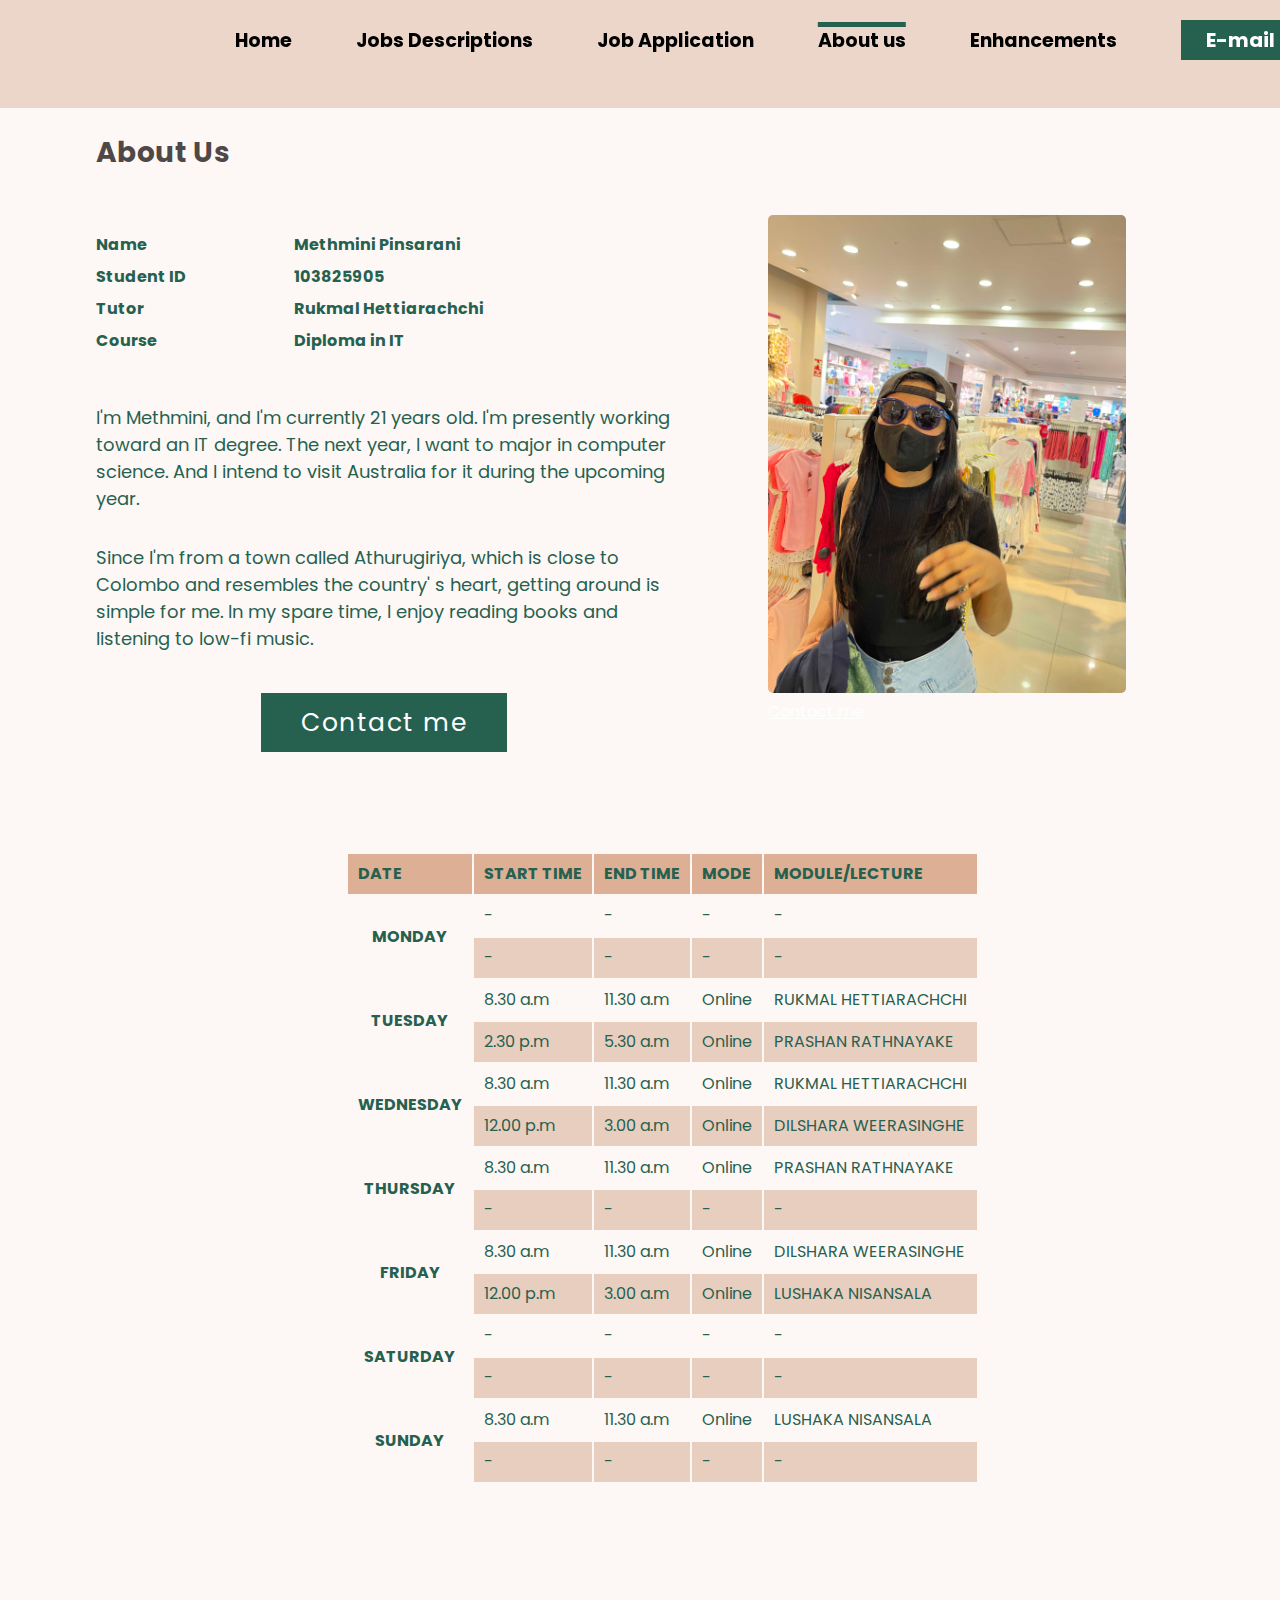
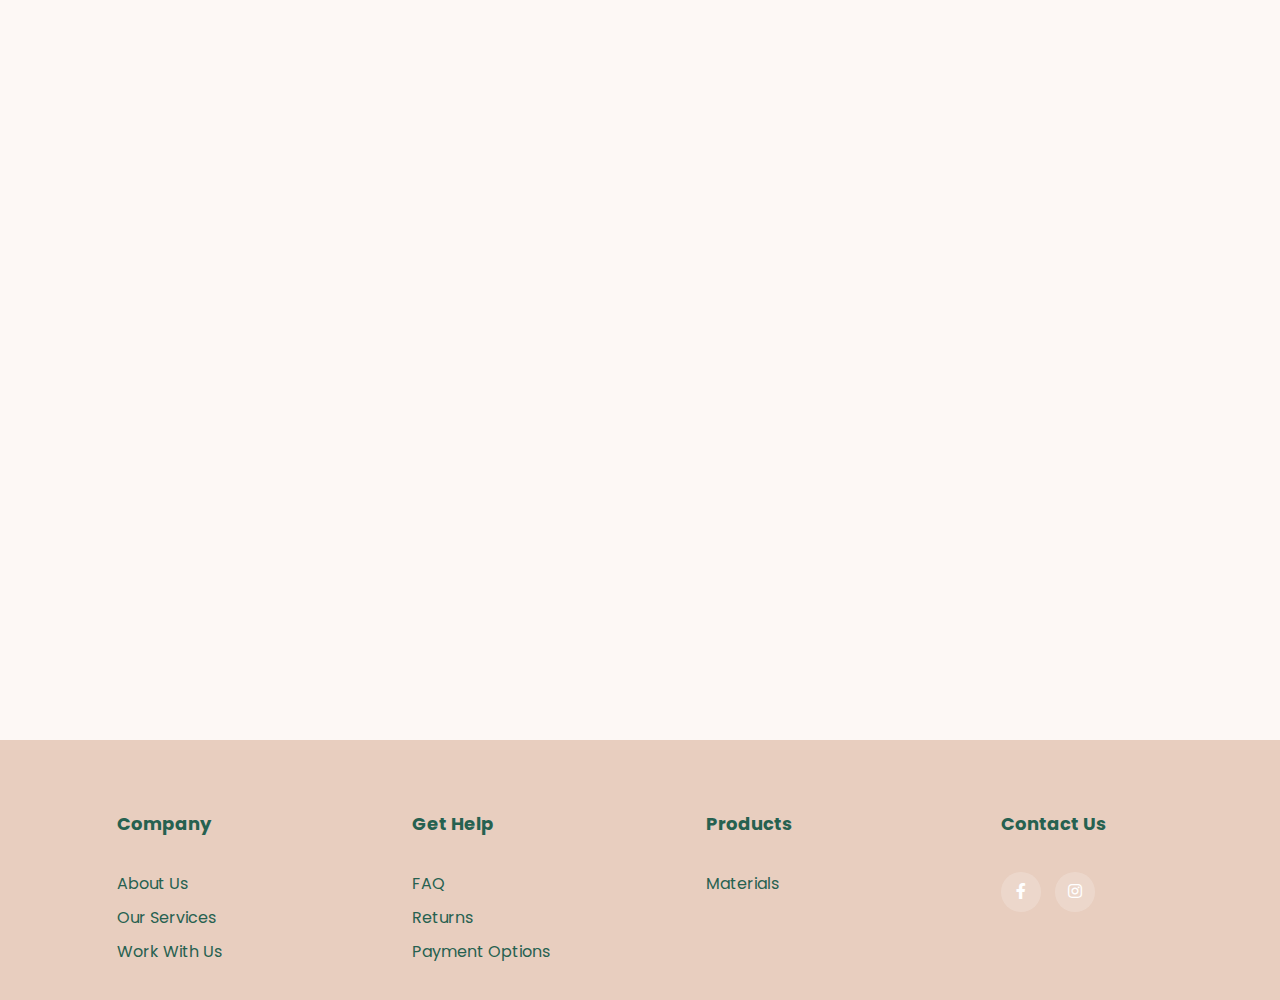
<file: about.html>
<!DOCTYPE html>
<html lang="en">
<head>
	<title>About Us Section</title>
	<meta charset="utf-8">
	<meta name="author" content="Methmini Pinsarani">
	<meta name="viewport" content="width=device-width, initial-scale=1.0">
	<link rel="stylesheet" href="https://pro.fontawesome.com/releases/v5.10.0/css/all.css">
	<link href="styles/style.css" rel="stylesheet" type="text/css" >
</head>	
<body>
    <header class="header">
        <nav>                
            <ul>
                <li><a href="index.html">Home</a></li>
                <li><a href="jobs.html">Jobs Descriptions</a></li>
                <li><a href="apply.html">Job Application</a></li>
                <li style=" text-decoration: overline 5px #266150;"><a href="about.html">About us</a></li>
                <li><a href="enhancements.html">Enhancements</a></li>
                <li><a href="mailto:103825905@student.swin.edu.au"><button type="button" id="emailbutton">E-mail</button></a></li>
            </ul>
        </nav>
    </header>
	<main>
		<div class="aboutpage">
			<div class="container">
				<div class="content-section">
					<div class="title">
						<h1>About Us</h1>
					</div>
					<div class="content">
						<div class="aboutus-definitionlist"><h3>
							<dl>
								<dt>Name</dt>
								<dd>Methmini Pinsarani</dd>
								
								<dt>Student ID</dt>
								<dd>103825905</dd>
								
								<dt>Tutor</dt>
								<dd>Rukmal Hettiarachchi</dd>
								
								<dt>Course</dt>
								<dd>Diploma in IT</dd>
								
							</dl>
						</h3></div>
						<p>I'm Methmini, and I'm currently 21 years old. I'm presently working toward an IT degree. The next year, I want to major in computer science. And I intend to visit Australia for it during the upcoming year. </p>
						<p>Since I'm from a town called Athurugiriya, which is close to Colombo and resembles the country' s heart, getting around is simple for me. In my spare time, I enjoy reading books and listening to low-fi music.</p>                        
						<div class="contactme-button">
							<a href="mailto:103825905@student.swin.edu.au">Contact me</a>
						</div>
					</div>
				</div>
				<div class="image-section">
					<img src="images/about us.jpg" alt="my picture">
				</div>
				<div class="contactme-button">
					<a href="mailto:103817627@student.swin.edu.au">Contact me</a>
				</div>
			</div>
			<table class="timetable">
				<thead>
					<tr>
						<th class="tableheading">DATE</th>
						<th class="tableheading">START TIME</th>
						<th class="tableheading">END TIME</th>
						<th class="tableheading">MODE</th>
						<th class="tableheading">MODULE/LECTURE</th>
					</tr>
				</thead>
				<tbody>
					<tr>
						<th rowspan ="2">MONDAY</th>
						<td> -</td>
						<td> -</td>
						<td> -</td>
						<td> -</td>
					</tr>			
					<tr>
						<td> -</td>
						<td> -</td>
						<td> -</td>
						<td> -</td>
					</tr>		
					<tr>
						<th rowspan ="2">TUESDAY</th>
						<td>8.30 a.m</td>
						<td>11.30 a.m</td>
						<td>Online</td>
						<td>RUKMAL HETTIARACHCHI</td>
					</tr>			
					<tr>
						<td>2.30 p.m</td>
						<td>5.30 a.m</td>
						<td>Online</td>
						<td>PRASHAN RATHNAYAKE</td>
					</tr>			
					<tr>
						<th rowspan ="2">WEDNESDAY</th>
						<td>8.30 a.m</td>
						<td>11.30 a.m</td>
						<td>Online</td>
						<td>RUKMAL HETTIARACHCHI</td>
					</tr>			
					<tr>
						<td>12.00 p.m</td>
						<td>3.00 a.m</td>
						<td>Online</td>
						<td>DILSHARA WEERASINGHE</td>
					</tr>			
					<tr>
						<th rowspan ="2">THURSDAY</th>
						<td>8.30 a.m</td>
						<td>11.30 a.m</td>
						<td>Online</td>
						<td>PRASHAN RATHNAYAKE</td>
					</tr>			
					<tr>
						<td> -</td>
						<td> -</td>
						<td> -</td>
						<td> -</td>
					</tr>			
					<tr>
						<th rowspan ="2">FRIDAY</th>
						<td>8.30 a.m</td>
						<td>11.30 a.m</td>
						<td>Online</td>
						<td>DILSHARA WEERASINGHE</td>
					</tr>			
					<tr>
						<td>12.00 p.m</td>
						<td>3.00 a.m</td>
						<td>Online</td>
						<td>LUSHAKA NISANSALA</td>
					</tr>			
					<tr>
						<th rowspan ="2">SATURDAY</th>
						<td>-</td>
						<td>-</td>
						<td>-</td>
						<td>-</td>
					</tr>			
					<tr>
						<td>-</td>
						<td>-</td>
						<td>-</td>
						<td>-</td>
					</tr>			
					<tr>
						<th rowspan ="2">SUNDAY</th>
						<td>8.30 a.m</td>
						<td>11.30 a.m</td>
						<td>Online</td>
						<td>LUSHAKA NISANSALA</td>
					</tr>			
					<tr>
						<td>-</td>
						<td>-</td>
						<td>-</td>
						<td>-</td>
					</tr>
				</tbody> 
			</table>   
		</div>


	</main>
	<footer class="footer">
		<div class="footer-container">
			<div class="row">
				<div class="footer-col">
					<h4>Company</h4>
					<ul>
						<li><a href="about.html">About us</a></li>
						<li><a href="index.html">Our services</a></li>
						<li><a href="jobs.html">Work with us</a></li>
					</ul> 
				</div>
				<div class="footer-col">
					<h4>Get Help</h4>
					<ul>
						<li><a href="#">FAQ</a></li>
						<li><a href="#">Returns</a></li>
						<li><a href="#">Payment Options</a></li>
					</ul> 
				</div>
				<div class="footer-col">
					<h4>Products</h4>
					<ul>
						<li><a href="#">Materials</a></li>
					</ul> 
				</div>
				<div class="footer-col">
					<h4>Contact us</h4>
					<div class="social-links">
						<a href="www.facebook.com/methminipinsarani69"><i class="fab fa-facebook-f"></i></a>
						<a href="www.instagram.com/methuu.x"><i class="fab fa-instagram"></i></a>
					</div> 
				</div>
			</div>
		</div>

	</footer>   

	
</body>
</html>
</file>
<file: styles/style.css>
@import url('https://fonts.googleapis.com/css2?family=Poppins:wght@300&display=swap');

body{
    line-height: 1.5;
    display: flex;
    flex-direction: column;
    overflow-x: hidden;
}

*{
    margin: 0;
    padding: 0;
    box-sizing: border-box;
    font-family: 'Poppins', sans-serif;
    color: #000;
    scroll-behavior: smooth;
}

.header{
    width: 100%;
    height: 12vh;
    padding: 0 10%;
    background: #e8cebfce;
    position: fixed;
    z-index: 100;
}

.header-container{
    width: 100%;
    height: 100vh;
    background-size: cover;
    background-position: center;
}


/* slideshow */
.slideshow{
    position: absolute;
    top: -94%;
    background-color: rgba(0, 0, 0, 0.884);
    width: 100%;
    height: 100%;
    position: relative;
    overflow: hidden;
    z-index: -10;
}

.slideshow-item{
    width: inherit;
    height: inherit;
    position: absolute;
    opacity: 0;
    animation: cycleImages 40s infinite;
}

.slideshow-item img{
    position: absolute;
    width: 100%;
    object-fit: cover;
    opacity: 95%;
    animation: zoom 40s infinite;
}

.slideshow-item:nth-child(1),
.slideshow-item:nth-child(1) img{
    animation-delay: 0s;
}
.slideshow-item:nth-child(2),
.slideshow-item:nth-child(2) img{
    animation-delay: 10s;
}
.slideshow-item:nth-child(3),
.slideshow-item:nth-child(3) img{
    animation-delay: 20s;
}
.slideshow-item:nth-child(4),
.slideshow-item:nth-child(4) img{
    animation-delay: 30s;
}

@keyframes cycleImages{
    28%{
        opacity: 1;
    }
    40%{
        opacity: 0;
    }
}
  
  @keyframes zoom{
    100%{
        transform: scale(1.15);
    }
}


.headertext {
    margin-left: 52%;
    margin-top: 2.8%;
    transform: translate(-52%, 7%);
    display: flex;
    height: 88%;
    align-items: center;
    text-align: center;
    font-size:22px;
}

.headertext h1{
    color: white;
    font-size: 55px;
}

.headertext p{
    color: white;
    font-size: 12px;
    line-height: 15px;
}
#emailbutton{
    width: 120px;
    background-color: #266150;
    font-size: 20px;
    font-weight: bold;
    padding: 5px 0;
    border: none;
    transition: 0.2s ease-in-out;
}

#emailbutton:hover{
    background-color: #ddaf94;
    color: #000000;
    cursor: pointer;
}
#explore-button{
    width: 180px;
    color: #fff;
    font-size: 20px;
    font-weight: bold;
    padding: 12px 0;
    background: #266150;
    border: none;
    margin-top: 30px;
    transition: 0.5s ease;
}

#explore-button a{
    text-decoration: none;
}

#explore-button:hover{
    background-color: #ddaf94ce;
    cursor: pointer;
}

span{
    opacity: 0;
    transition: all 4s ease;
}

span.fade{
    opacity: 1;
}

/*Nav bar*/
nav{
    position: absolute;
    top: 0;
    left: 16%;
    width: 100%;
    justify-content: space-between;
    padding: 20px 0;
    font-weight: bold;
    font-size: 19px;
    overflow: hidden;
    text-align: left;
}

nav ul li{
    display: inline-block;
    list-style: none;
    margin: 0px 30px;
}

nav ul li a{
    text-decoration: none;
    color: #000;
}
nav a:hover{
    text-decoration: overline 5px #266150;
    transition: 0.2s ease-in-out;
}

main{
    background-color: #FDF8F5 ;
}

/*homepage */
.homepagedescription{
    background-color: #FDF8F5 ;
}

.homedescription{
    width: 100%;
    height: 170vh;
    margin-top: 5%;
    padding-top: 5%;
    margin-bottom: 5%;
}
.section1 img{
    width:50%;
    float: left;
    border-radius: 5px;
}

.section1-content{
    margin-left: 60%;
}

.section2-content{
    float: left;
    width: 45%;
}

.section2 img{
    margin-left: 5%;
    border-radius: 5px;
    width: 50%;
}

.homedescription section{
    display: block;
    width: 90%;
    padding: 0% 5% 0 5%;
    margin-left: 5%;
    height: 20vh;
}


.homedescription section h2{
    font-size: 27px;
}

.homedescription section p{
    font-size: 16px;
}


.homedescription p{
    color: #000000;
}

.homedescription h2{
    color: #000000;
    font-weight: bold;
    font-size: 16px;
}

/*about us page*/
@import url('https://fonts.googleapis.com/css2?family=Poppins:wght@200;300;400&display=swap');

*{
    margin: 0px;
    padding: 0px;
    box-sizing: border-box;
    font-family: 'Poppins', sans-serif;
}
.aboutpage{
    background-color: #fdf8f5;
    display: block;
    margin: auto;
    padding-top: 100px;
    height: 260vh;
}

section{
    width: 100%;
    min-height: 85vh;
    background-color: #fdf8f5;
    border-radius: 15px;
}

.content-section{
    float: left;
    width: 50%;
    margin: 0 5% 0 5%;
}

.content-section h1{
	font-size: 28px;
    margin: 5% 0 0 5%;
    color: #4f4846;
}

.content-section p{
	margin: 5%;;
	color:#266150;
	font-size: 18px;
}


.image-section{
    width: 40%;
    float: right;
    margin-top: 9%;
}

.image-section img{
	width: 70%;
	height: auto;
    position: relative;
    border-radius: 5px;
}

.content-section .contactme-button{
    margin: 8%;
    text-align: center;
}


.content-section .contactme-button a{
	background-color: #266150;
	padding:12px 40px;
	text-decoration: none;
	color:#fff;
	font-size: 25px;
	letter-spacing: 1.5px;
    border: none;
}

.content-section .contactme-button a:hover{
	background-color: #ddaf94;
	color:#fff;
}

.aboutus-definitionlist{
    margin-bottom: 8%;
    margin-top: 8%;
    margin-left: 5%;
}

.aboutus-definitionlist dl {
    display: flex;
    flex-wrap: wrap;
    width:100%;
    max-width: 670px;
}

.aboutus-definitionlist dl >* {
    padding-top: 0.5em;
}

.aboutus-definitionlist dt {
    width:30%;
    font-weight: bold;
    font-size: 16px;
    text-align:left;
    color:#266150;
}

.aboutus-definitionlist dd {
    width:60%;
    padding-left:1em;
    font-size: 16px;
    margin-left: 0px;
    color:#266150;
}

@media screen and (max-width: 768px){
    article{
        width: 80%;
        display: block;
        margin:auto;
        padding-top:50px;
    }
    main{
        height: 200vh;
        width: auto;
    }
    .content-section{
        float:none;
        width:100%;
        display: block;
        margin:auto;
    }
    .image-section{
        float: none;
        width: 100%;
        
    }
    .image-section img{
        width: 100%;
        height: auto;
        display: block;
        margin:auto;
    }
    .content-section .title{
        text-align: center;
        font-size: 28px;
    }
    .content-section .contactme-button{
        text-align: center;
    }
    .content-section .contactme-button a{
        padding:9px 30px;
    }
}

/*table*/
.timetable{
    margin-left: 27%;
    margin-top: 10%;
}

 .timetable td {
    padding: 8px 10px;
    color: #266150;
}
.timetable th{
    padding: 8px 10px;
}


.timetable thead tr {
    background-color: #ddaf94;
    text-align: left;
    color: #266150;
}

.timetable tbody tr:nth-of-type(even) {
    background-color: #e8cebf;
}
.timetable tr th{
    color: #266150;
}
.tableheading {
    color: #fff;
}


@media screen and (max-width: 768px){
    article{
        width: 80%;
        display: block;
        margin:auto;
        padding-top:50px;
    }
    main{
        height: 200vh;
        width: auto;
    }
    .content-section{
        float:none;
        width:100%;
        display: block;
        margin:auto;
    }
    .image-section{
        float: none;
        width: 100%;
        
    }
    .image-section img{
        width: 100%;
        height: auto;
        display: block;
        margin:auto;
    }
    .content-section .title{
        text-align: center;
        font-size: 28px;
    }
    .content-section .contactme-button{
        text-align: center;
    }
    .content-section .contactme-button a{
        padding:9px 30px;
    }
}


/*footer*/
.row{
    display: flex;
    flex-wrap: wrap;
    margin-top: auto;
}

ul{
    list-style: none;
}

.footer{
    background: #e8cebf;
    padding: 70px 0 8% 8%;
    position: relative;    
    width: 100%;
    height:260px;
    bottom: 0;
    margin-top: auto;
    
}
.footer-col{
    width: 25%;
    padding: 0 15px;
}

.footer-col h4{
    font-size: 18px;
    color: #266150;
    font-weight: 900px;
    text-transform: capitalize;
    margin-bottom: 35px;
    position: relative;
}

.footer-col ul li:not(:last-child){
    margin-bottom: 10px;
}

.footer-col ul li a{
    font-size: 16px;
    text-transform: capitalize;
    color: #266150;
    text-decoration: none;
    font-weight: 700px;
    display: block;
    transition: all 0.3s ease;
}

.footer-col ul li a:hover{
    color: #ffffff;
    padding-left: 2px;
}

.footer-col .social-links a{
    display: inline-block;
    height: 40px;
    width: 40px;
    background-color: rgba(255,255,355,0.2);
    margin: 0 10px 10px 0;
    text-align: center;
    line-height: 40px;
    border-radius: 50%;
    color: #266150;
    transition: all 0.5s ease;
}

.footer-col .social-links a:hover{
    color: #24262b;
    background-color: #ffffff;
}

/*apply page*/
/*New temporary CSS for errors*/
#DateError {
    color: red;
    font-weight: bold;
    font-size: 12px;
}
#sync {
    position: absolute;
    cursor: pointer;
    width: 2%;
    height: 4%;
    transition: 0.2s ease-in-out;
}

#sync:hover{
    width: 2.1%;
    height: 4.1%;
    filter: drop-shadow(0px 0px 5px rgb(255, 0, 0));
}

#RefError {
    color: red;
    font-weight: bold;
    font-size: 12px;
}

#fError {
    color: red;
    font-weight: bold;
    font-size: 12px;
}
#lError {
    color: red;
    font-weight: bold;
    font-size: 12px;
}

#addr1Error {
    color: red;
    font-weight: bold;
    font-size: 12px;
}

#addr2Error {
    color: red;
    font-weight: bold;
    font-size: 12px;
}
#emailError {
    color: red;
    font-weight: bold;
    font-size: 12px;
}
#contactError {
    color: red;
    font-weight: bold;
    font-size: 12px;
}
#ps {
    color: red;
    font-weight: bold;
    margin-left: -10%;
}

#otherSkillError {
    color: red;
    font-weight: bold;
    padding: 15px;
    font-size: 12px;
}
#note {
    color: red;
    font-weight: bold;
    margin-left: -10%;
    text-align: center;
}

#postError {
    color: red;
    font-weight: bold;
    font-size: 12px;
}

/**/

.applypage-main{
    background: url(../images/bg5.png);
    background-attachment: fixed;
    padding-left: 27%;
    padding-top: 6%;
    height: 190vh;
    justify-content: center;
    background-size: cover;
    background-position: center;
}

.applypage-container{
    max-width: 750px;
    height: auto;
    width: 100%;
    background: #d3a68ce1;
    padding: 25px 30px;
    border-radius: 10px;
    padding-left: 10%;
}

.applypage-container .title{
    position: absolute;
    right: 5%;
    font-size: 35px;
    font-weight: bold;
    position: relative;
    text-align: center;
    padding-top: 5%;
    padding-bottom: 5%;  
}

.applypage-container form .user-details{
    display: flex;
    flex-wrap: wrap;
    justify-content: space-between;
    margin: 20px 0 12px 0%;
}

form .user-details .input-box{
    width: 50%;
}  
form .user-details .input-box option, .choose{
    color: #000;
    border: 2px solid;
    border-radius: 5px;
    font-weight: 700;
}
.user-details .input-box .details{
    display: block;
    font-weight: 600;
}

.user-details .input-box input {
    height: 30px;
    width: 70%;
    border-radius: 7px;
    padding-left: 15px;
    font-size: 14px;
    color: #000;
}

form .gender-details .gender-title{
    font-size: 20px;
    font-weight: 600;
}

form .gender-details .catergory{
    display: flex;    
    width: 50%;
    margin: 8px 0 0;
    justify-content: space-between;
}

.gender-details .catergory label {
    display: flex;
    align-items: center;
}

.gender{
    padding: 10px;
}

.checkboxes{
    width: 100%;
}

.skill{
    margin-left: 5%;
    padding-top: 1%;
    font-weight: 600;
}

.otherskills{
    display: flex;
    height: fit-content;
    width: auto;
    padding-top: 3%;
}

.otherskills textarea{
    border-radius: 10px;
    color: #000;
    font-weight: 600;
    padding-left: 2%;
    margin-left: 5%;
}

form .apply-button{
    height: 45px;
    margin: 45px 0;
}

form .apply-button input{
    margin-top: 4%;
    margin-right: 100px;
    height: 60px;
    width: 500px;
    outline: none;
    border-radius: 2px;
    border: none;
    font-size: 18px;
    font-weight: bold;
    color: #000;
    background-color: #266150;
}

form .apply-button input:hover{
    background-color: #4f4846;
    color: #ffffff;
    font-size: 19px;
    cursor: pointer;
    transition: 0.3s ease-in-out;
}

/*Job description page*/
/* Newly added*/
#refCodeM {
    font-weight: bolder;
    font-size: large;
    color: black;
    border: none;
    background-color:  #e8cebf;
}
#refCodeHM {
    font-weight: bolder;
    font-size: large;
    color: black;
    border: none;
    background-color:  #e8cebf;
}
*{
    margin: 0px;
    padding: 0px;
    box-sizing: border-box;
    font-family: 'Poppins', sans-serif;
    color: #fff;
}


.jobdescription{
    background: #FDF8F5;
    display: block;
    margin: auto;
    padding-top: 3%;
    height: 610vh;
}

.jobcontent-section section{
    width: 100%;
    min-height: 85vh;
    background-color: #e8cebf;
    border-radius: 15px;
}

.jobcontent-section{
    float: left;
    width: 50%;
    margin: 0 5% 0 5%;
}

.jobcontent-section .title{
    text-align: center;
    margin: 5% 0 0 25%;
}

.jobcontent-section h1{
	margin: 2% 5% 5% 5%;
    color: #266150;
	font-size: 55px;
}
.jobcontent-section p{
	margin: 2% 5% 5% 5%;
	font-size: 18px;  
    color: #266150; 
}
.jobcontent-section h2, h3{ 
    color: #4f4846; 
}
.jobcontent-section ul li{
	margin: 2% 5% 5% 5%;
	color: #266150;
	font-size: 18px;    
}
.jobcontent-section ol li{
	margin: 2% 5% 5% 5%;
	color: #266150;
	font-size: 18px;    
}
.jobdescription1, .jobdescription2{
    margin: 3% 0% 2% 14%;
    width: 100%;
    background-color: #e8cebf;
    border: none;
    border-radius: 13px;
    height: auto;
    padding: 7%;
}

.jobdescription-aside{
    height: 42vh;
    width: 20%;
    background: #e8cebf;
    float: right;
    margin: 210px 5% 0 2%;
    border-radius: 13px;
    padding: 2%;
}

.jobdescription-aside img{
    width: 215px;
}

.apply-btn{
    width: 180px;
    color: #fff;
    font-size: 20px;
    font-weight: bold;
    padding: 8px 0;
    background: #266150;
    border: none;
    margin-top: 30px;
    margin-left: 35%;
    transition: 0.5s ease;
}

.apply-btn a{
    text-decoration: none;
}

.apply-btn:hover{
    cursor: pointer;
    background-color: #ddaf94ce;
    color: rgba(0, 0, 0, 0.753);
    font-size: 21px;
}

@media (max-width: 584px){
    .container{
        max-width: 100%
    }
}



@media(max-width: 767px){
    .footer-col{
        width: 50%;
        margin-bottom: 30px;
    } 
}
@media(max-width: 574){
    .footer-col{
        width: 100%;
    } 
}



/*Enhancement page*/

.enhancements-imagesection img{
    width: 350px;
    border-radius: 10px;
}

.enhancements-section h1{
	margin: 2% 5% 5% 5%;
	color:#4f4846;
	font-size: 55px;
    text-align: center;
}
.enhancements-section h2{
    color: #4f4846;
    margin-left: 5%;
}
.enhancements-section p{
	margin: 2% 5% 0% 5%;
	color: #266150;
    font-weight: 700px;
	font-size: 18px;    
}

.enhancements{
    background: #fdf8f5;
    display: block;
    margin: auto;
    height: 240vh;
    padding: 5%;
}

.enhancements-section{
    width: 70%;
    margin: 0% 0 0% 14%;
   
    
}

.enhancements-section section{
    width: 100%;
}

.enhancements-section iframe{
   margin-left:  12%;
   margin-top: 5%;
   width: 560px;
   height: 315px;
}
</file>
